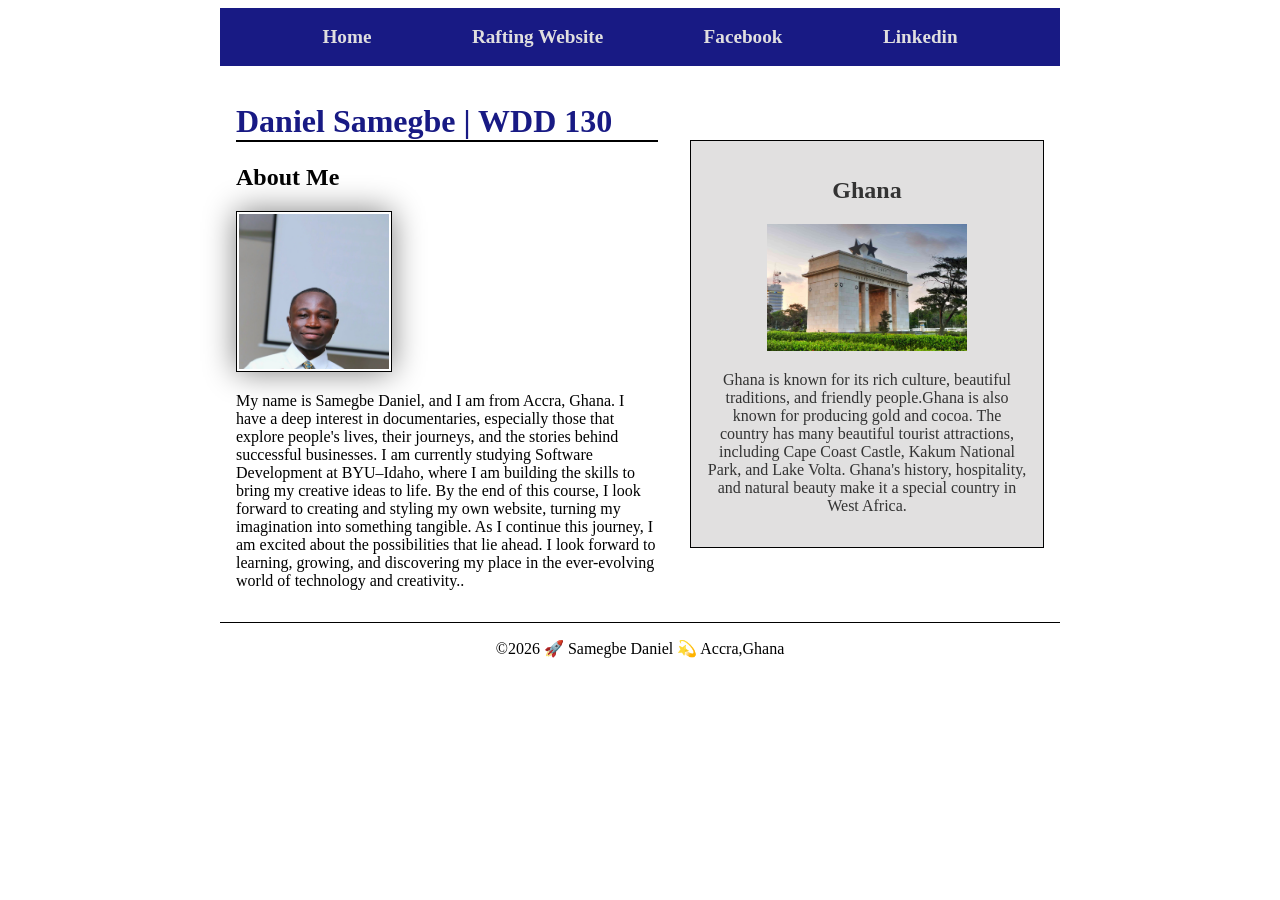
<file: index.html>
<!DOCTYPE html>
<html lang="en">

<head>
    <meta charset="UTF-8">
    <meta name="viewport" content="width=device-width, initial-scale=1.0">
    <meta name="description" content="Welcome to Daniel Samegbe’s personal home page! This is my first-ever web page,studying Web Development.">
    <meta name="author" content="Daniel Samegbe" > 
   
    <title>Daniel Samegbe | WDD 130</title>
    <link rel="stylesheet" href="styles/styles.css">
</head>

<body>
    <header>
        <nav>
            <a href="#">Home</a>
            <a href="wwr/">Rafting Website</a>
            <a href="https://www.facebook.com/">Facebook</a>
            <a href="https://www.linkedin.com/">Linkedin</a>
        </nav>
       
    </header>
<div class="grid">
    <main>
        <h1>Daniel Samegbe | WDD 130</h1>
        <h2>About Me</h2>
        <img src="images/profile.jpg" alt="Portrait of Samegbe Daniel." width="200">
        <p> My name is Samegbe Daniel, and I am from Accra, Ghana. I have a deep interest in documentaries, especially those that explore people's lives, their journeys, and the stories behind successful businesses.

            I am currently studying Software Development at BYU–Idaho, where I am building the skills to bring my creative ideas to life. By the end of this course, I look forward to creating and styling my own website, turning my imagination into something tangible.

            As I continue this journey, I am excited about the possibilities that lie ahead. I look forward to learning, growing, and discovering my place in the ever-evolving world of technology and creativity..</p> 
              
</main>

<aside>
    <h2> Ghana </h2>
    <img src="images/independence.jpg" alt="Independence Square.">
    <p> Ghana is known for its rich culture, beautiful traditions, and friendly people.Ghana is also known for producing gold and cocoa.
        The country has many beautiful tourist attractions, including Cape Coast Castle, Kakum National Park, and Lake Volta. Ghana's history, hospitality, and natural beauty make it a special country in West Africa.</p>
</aside>
</div>
    <footer>
        <p>&copy;2026 🚀 Samegbe Daniel 💫 Accra,Ghana</p>
    </footer>
</body>

</html>
</file>
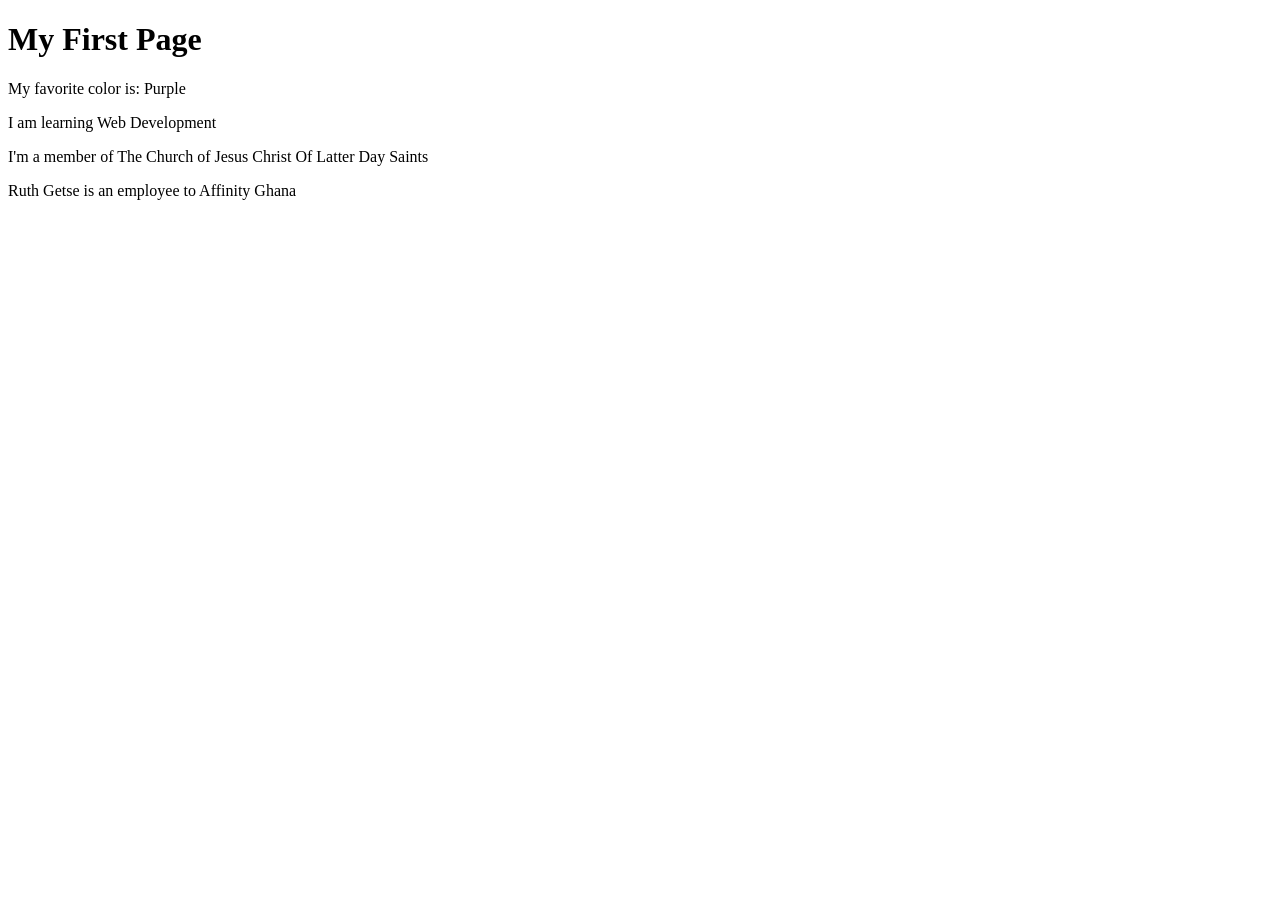
<file: week01/first-page.html>
<!DOCTYPE html>
<html lang="en">

<head>
    <meta charset="UTF-8">
    <meta name="viewport" content="width=device-width, initial-scale=1.0">
    <title>My First Page</title>
</head>

<body>
    <h1>My First Page</h1>
    <p>My favorite color is: Purple </p>
    <p>I am learning Web Development </p>
    <p> I'm a member of The Church of Jesus Christ Of Latter Day Saints</p>
    <p> Ruth Getse is an employee to Affinity Ghana </p>
</body>

</html>
</file>
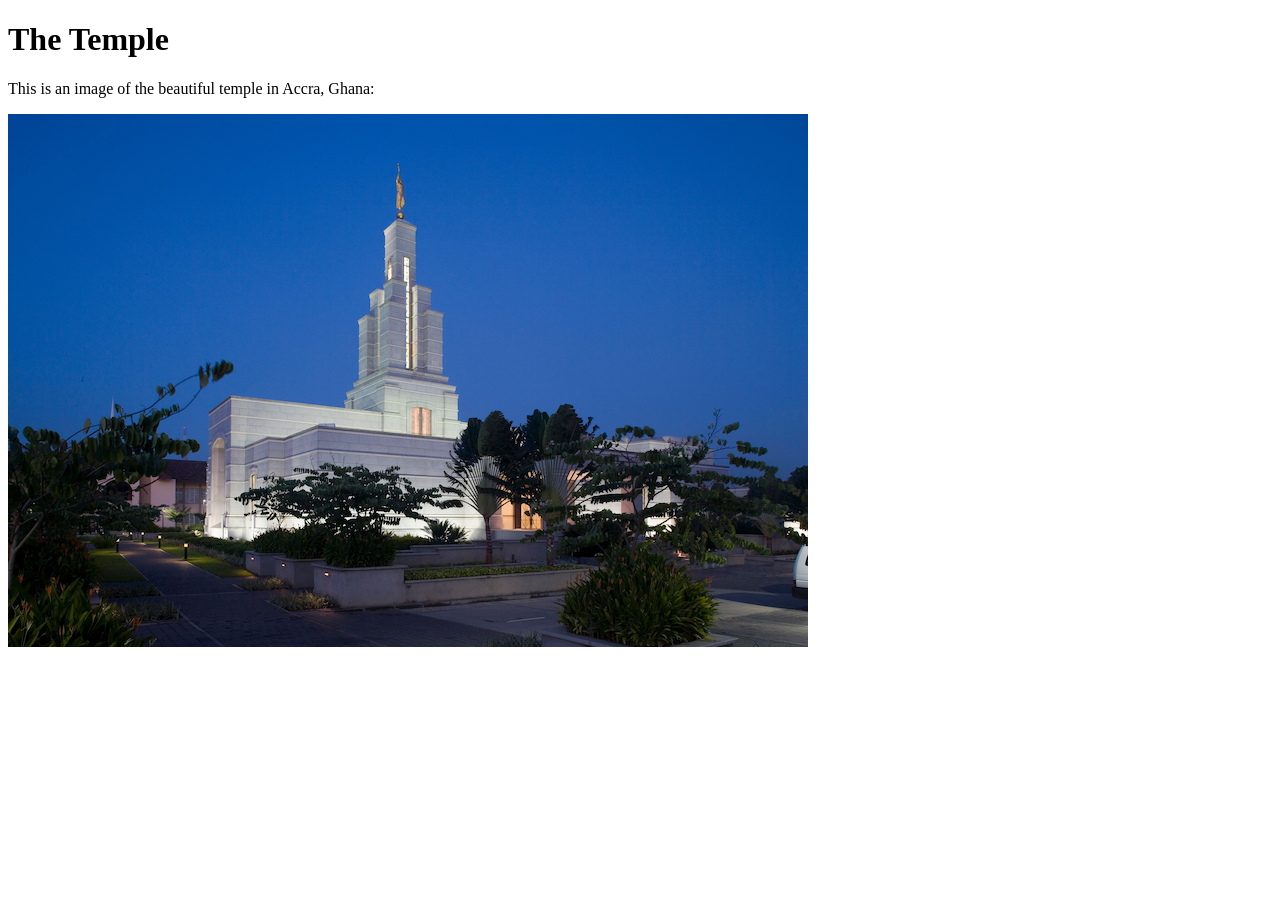
<file: week01/images-solution.html>
<!DOCTYPE html>
<html lang="en">

<head>
    <meta charset="UTF-8">
    <meta name="viewport" content="width=device-width, initial-scale=1.0">
    <title>Temple Image</title>
</head>

<body>
    <h1>The Temple</h1>
    <p>This is an image of the beautiful temple in Accra, Ghana:</p>
    <img src="images/temple-small.jpg" alt="The Accra Ghana Temple">

</body>

</html>
</file>
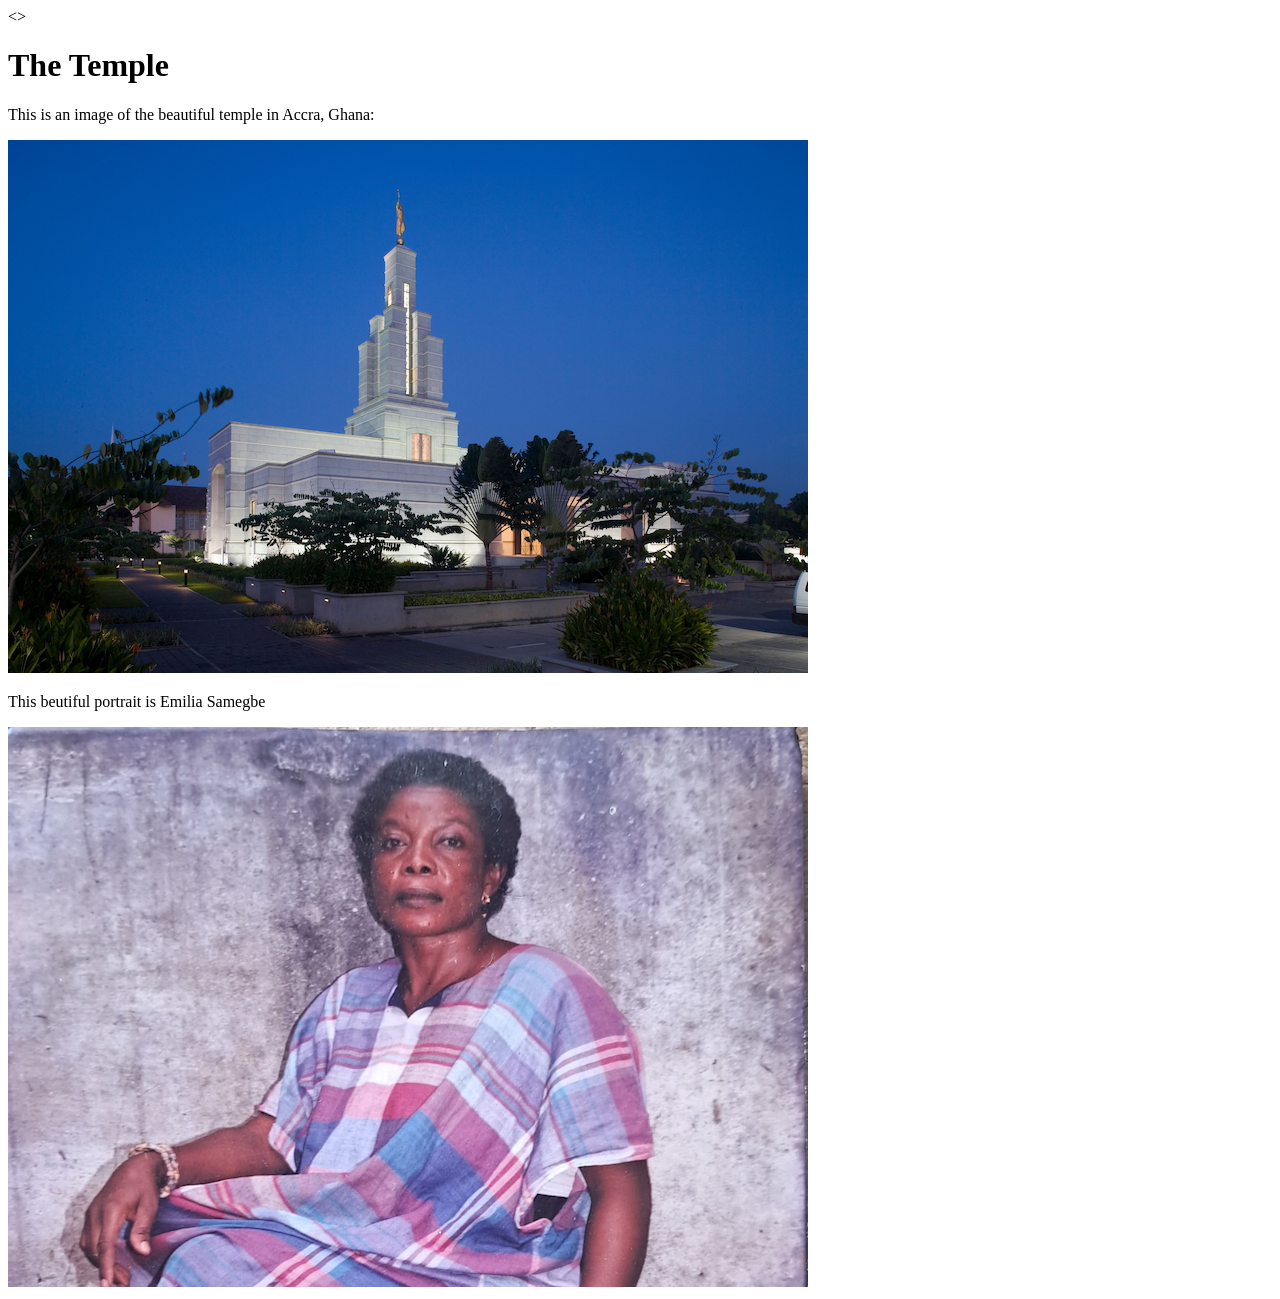
<file: week01/images.html>
<!DOCTYPE html>
<html lang="en">

<head>
    <meta charset="UTF-8">
    <meta name="viewport" content="width=device-width, initial-scale=1.0">
    <title>Temple Image</title>
</head>

<>
    <h1>The Temple</h1>
    <p>This is an image of the beautiful temple in Accra, Ghana:</p>
    <img src="images/temple-small.jpg" alt="The Accra Ghana Temple">

    <p> This beutiful portrait is Emilia Samegbe</p>
    <img src="images/New 2.jpg" alt=" Emilia Samegbe">

</html>
</file>
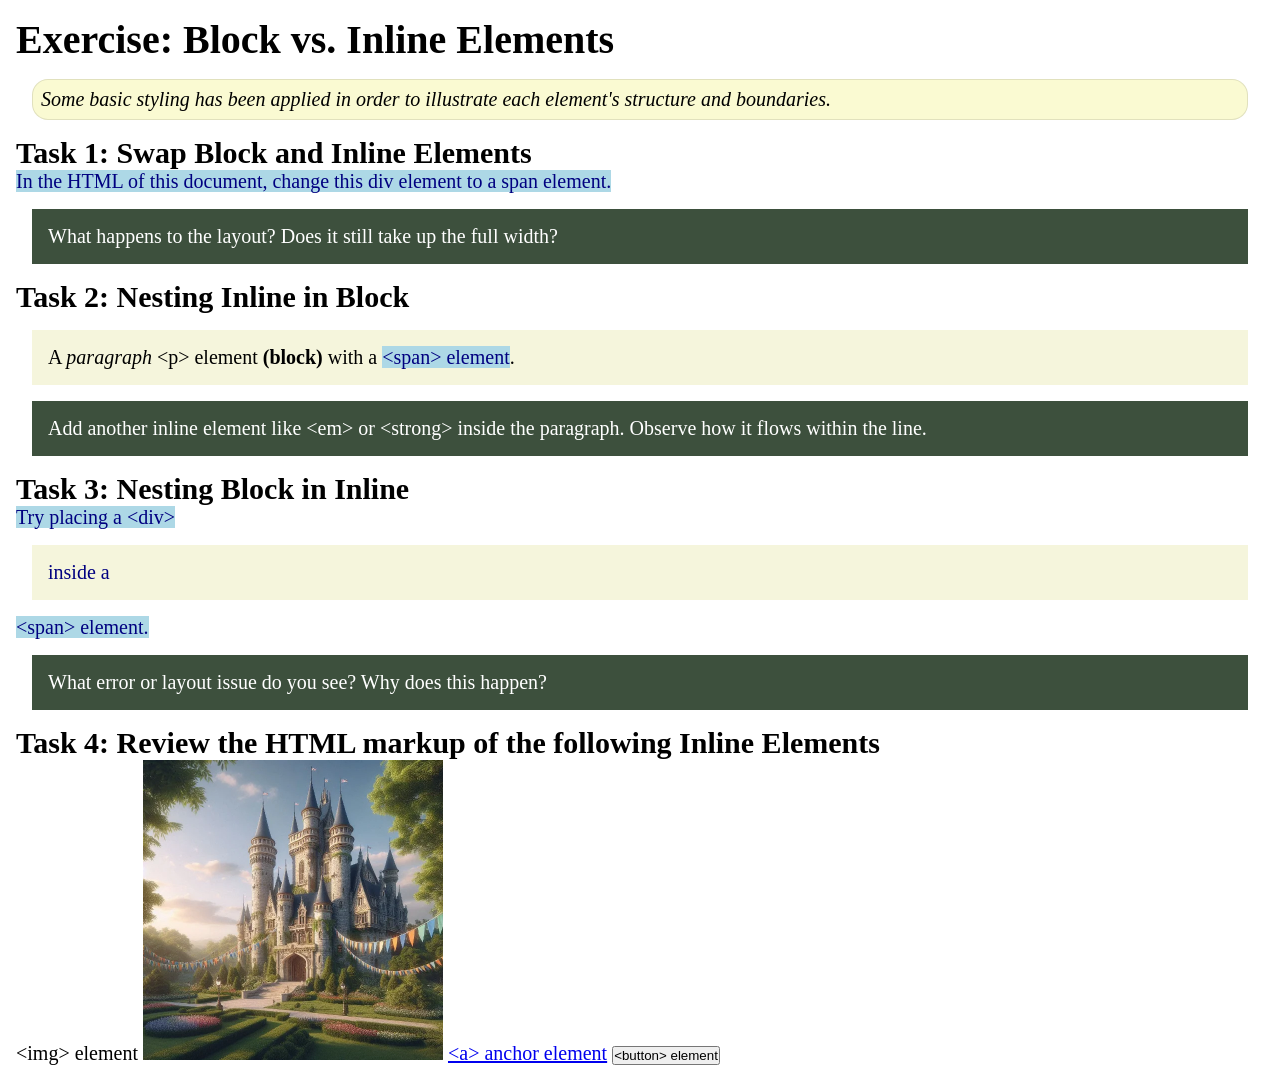
<file: week02/block-vs-inline.html>
<!DOCTYPE html>
<html lang="en">

<head>
    <meta charset="UTF-8">
    <meta name="viewport" content="width=device-width, initial-scale=1.0">
    <title>Exercise: Block vs. Inline Elements</title>
    <link rel="stylesheet" href="styles/block-vs-inline.css">
</head>

<body>
    <main>
        <h1>Exercise: Block vs. Inline Elements</h1>
        <p class="note">Some basic styling has been applied in order to illustrate each element's structure and boundaries.</p>

        <h2>Task 1: Swap Block and Inline Elements</h2>
        <span>In the HTML of this document, change this div element to a span element.</span>

        <p class="question">What happens to the layout? Does it still take up the full width?</p>

        <h2>Task 2: Nesting Inline in Block</h2>
        <p>A <em>paragraph</em> &lt;p&gt; element <strong>(block)</strong> with a <span>&lt;span&gt; element</span>.</p>
        <p class="question">Add another inline element like &lt;em&gt; or &lt;strong&gt; inside the paragraph. Observe how it flows within the line.</p>

        <h2>Task 3: Nesting Block in Inline</h2>
        <span> Try placing a &lt;div&gt; <div>inside a</div>&lt;span&gt; element.</span>
        <p class="question">What error or layout issue do you see? Why does this happen?</p>

        <h2>Task 4: Review the HTML markup of the following Inline Elements</h2>
        &lt;img&gt; element
        <img src="images/castle.webp" alt="placeholder image (images are inline)" width="300" height="300">
        <a href="https://churchofjesuschrist.org">&lt;a&gt; anchor element</a>
        <button type="button">&lt;button&gt; element</button>
    </main>
</body>

</html>
</file>
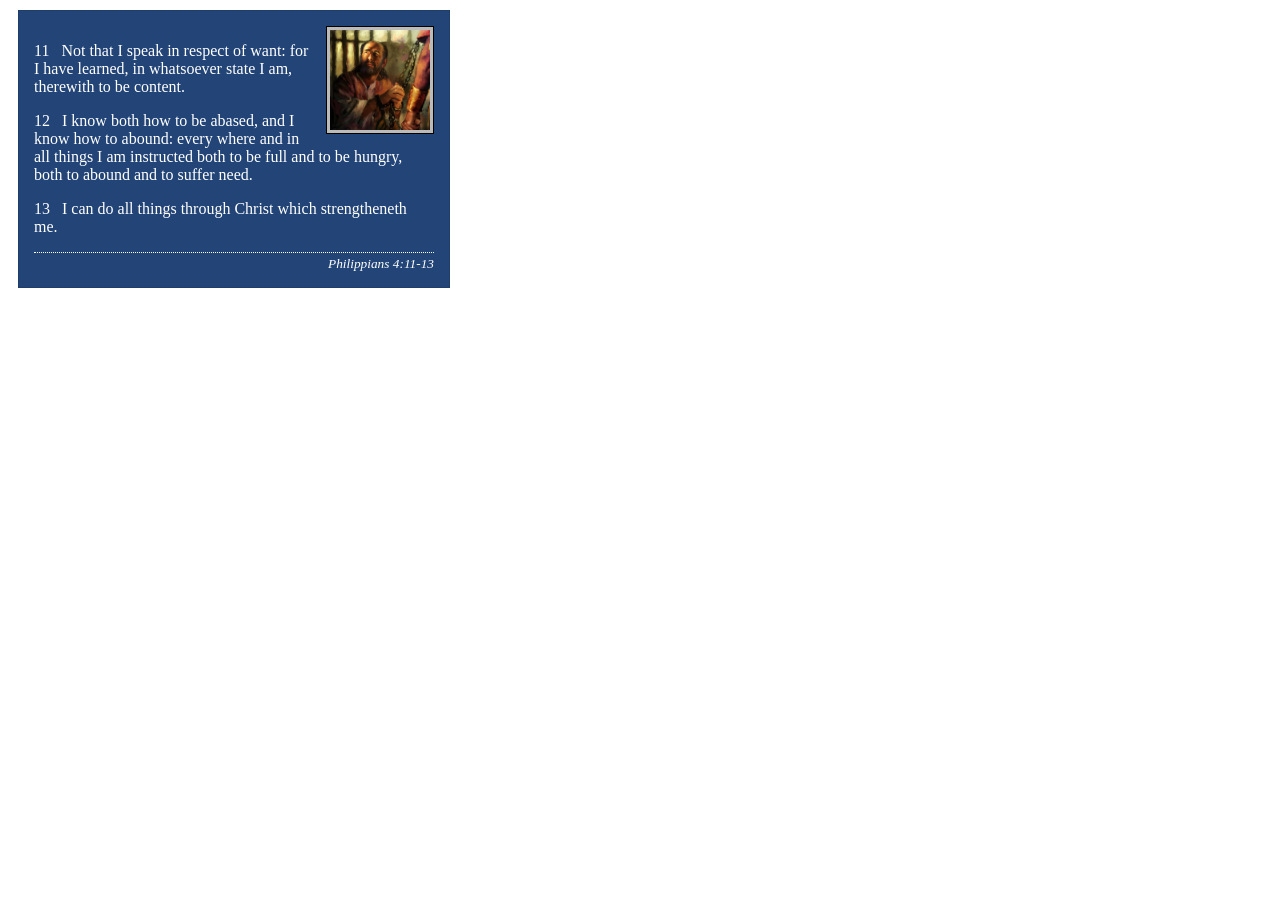
<file: week02/box-model-solution.html>
<!DOCTYPE html>
<html lang="en">

<head>
    <meta charset="UTF-8">
    <meta name="viewport" content="width=device-width, initial-scale=1.0">
    <title>Box Model Activity</title>
    <link rel="stylesheet" href="styles/box-model-solution.css">
</head>

<body>
    <main>
        <div class="callout">
            <img src="images/apostle-paul-imprisoned.webp" alt="Paul the Apostle - Imprisoned in Rome" width="200" height="200">
            <blockquote>
                <p>11 &nbsp; Not that I speak in respect of want: for I have learned, in whatsoever state I am, therewith to be content.</p>
                <p>12 &nbsp; I know both how to be abased, and I know how to abound: every where and in all things I am instructed both to be full and to be hungry, both to abound and to suffer need.</p>
                <p>13 &nbsp; I can do all things through Christ which strengtheneth me.</p>
            </blockquote>
            <cite>Philippians 4:11-13</cite>
        </div>
    </main>
</body>

</html>
</file>
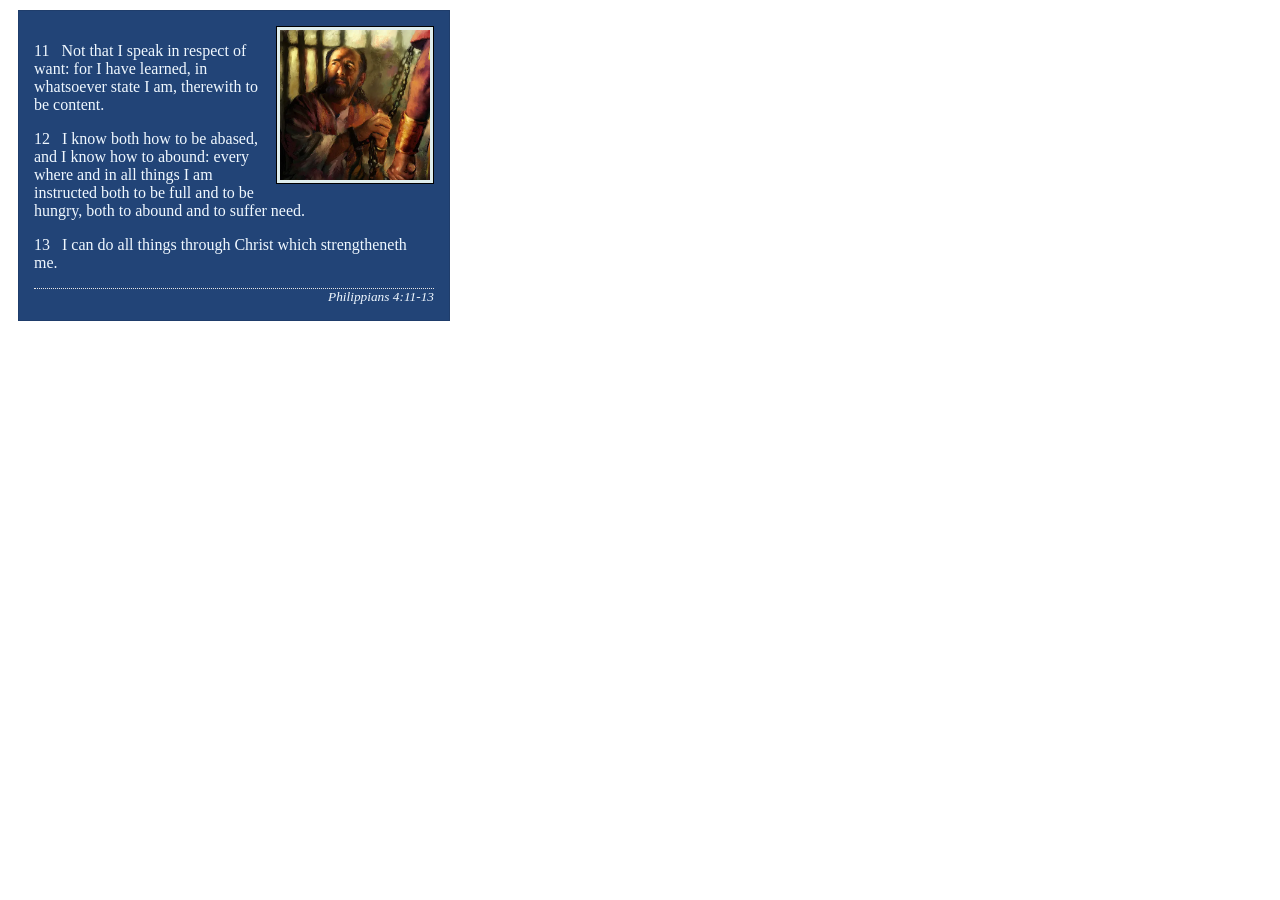
<file: week02/box-model.html>
<!DOCTYPE html>
<html lang="en">

<head>
    <meta charset="UTF-8">
    <meta name="viewport" content="width=device-width, initial-scale=1.0">
    <title>Box Model Activity</title>
    <link rel="stylesheet" href="styles/box-model.css">
</head>

<body>
    <main>
        <div class="callout">
            <img src="images/apostle-paul-imprisoned.webp" alt="Paul the Apostle - Imprisoned in Rome" width="200" height="200">
            <blockquote>
                <p>11 &nbsp; Not that I speak in respect of want: for I have learned, in whatsoever state I am, therewith to be content.</p>
                <p>12 &nbsp; I know both how to be abased, and I know how to abound: every where and in all things I am instructed both to be full and to be hungry, both to abound and to suffer need.</p>
                <p>13 &nbsp; I can do all things through Christ which strengtheneth me.</p>
            </blockquote>
            <cite>Philippians 4:11-13</cite>


        </div>
    </main>
</body>

</html>
</file>
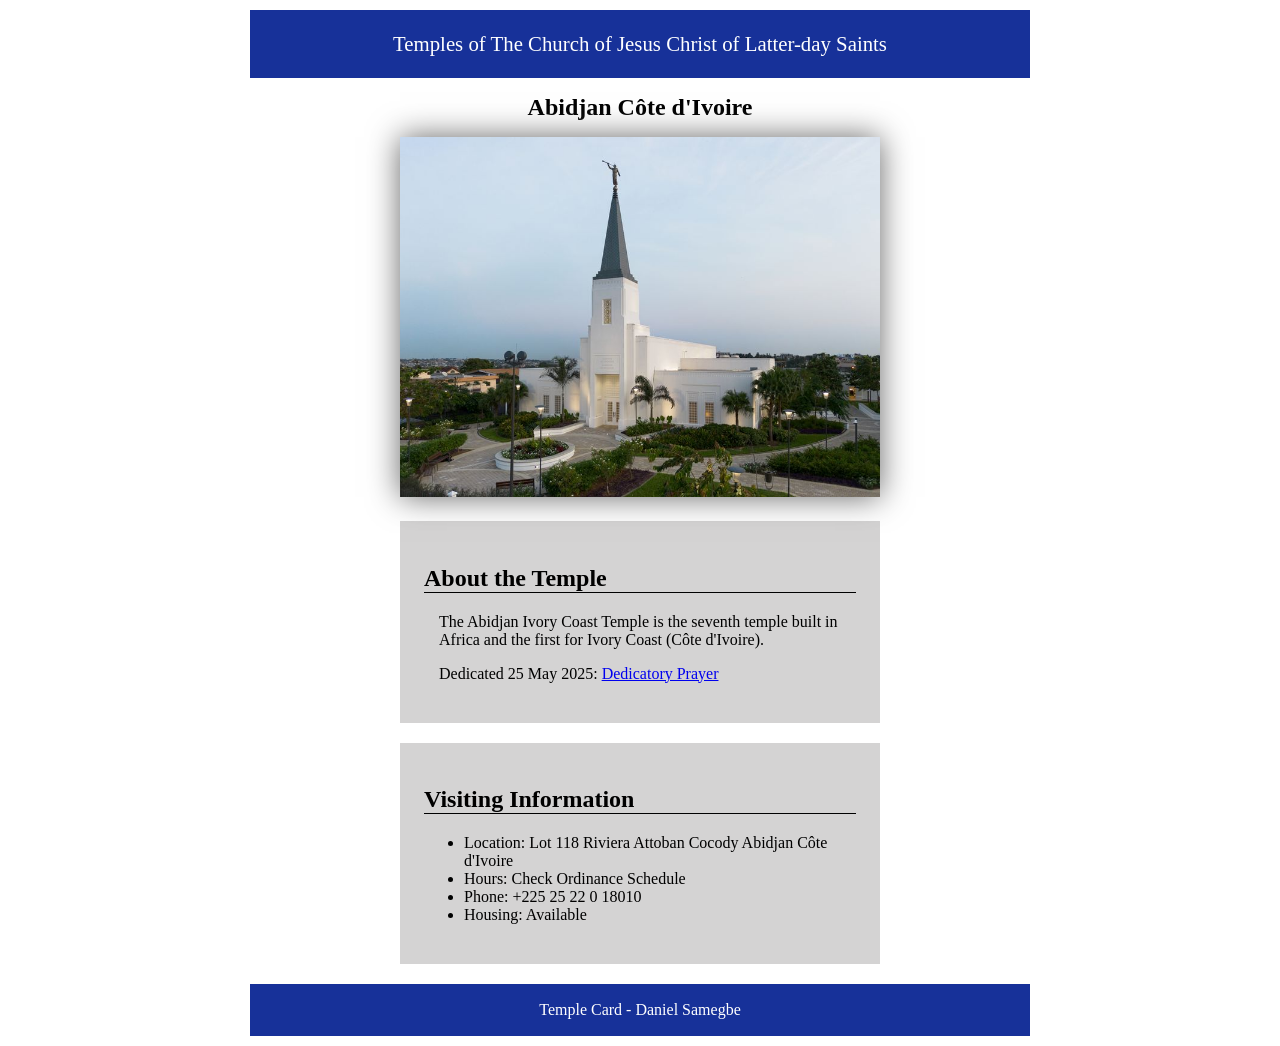
<file: week02/temple.html>
<!DOCTYPE html>
<html lang="en">

<head>
    <meta charset="UTF-8">
    <meta name="viewport" content="width=device-width, initial-scale=1.0">
    <title>Temple Card - Abidjan Côte d'Ivoire</title>
</head>

<body>
    <header>
        <p>Temples of The Church of Jesus Christ of Latter-day Saints</p>
        <link rel="stylesheet" href="styles/temple.css">
    </header>
    <main>
        <h1>Abidjan Côte d'Ivoire</h1>
        <picture>
            <img src="images/abidjan-ivory-coast.jpeg" alt="Abidjan Côte d'Ivoire Temple">
        </picture>
        <section>
            <h2>About the Temple</h2>
            <p>The Abidjan Ivory Coast Temple is the seventh temple built in Africa and the first for Ivory Coast (Côte d'Ivoire).</p>
            <p>Dedicated 25 May 2025: <a href="https://www.churchofjesuschrist.org/temples/dedicatory-prayer/abidjan-ivory-coast-temple/2025-05-25?lang=eng" target="_blank" rel="noopener noreferrer">Dedicatory Prayer</a></p>
        </section>
        <section>
            <h2>Visiting Information</h2>
            <ul>
                <li>Location: Lot 118 Riviera Attoban Cocody Abidjan Côte d'Ivoire</li>
                <li>Hours: Check Ordinance Schedule</li>
                <li>Phone: +225 25 22 0 18010</li>
                <li>Housing: Available</li>
            </ul>
        </section>
    </main>
    <footer>
        <p>Temple Card - Daniel Samegbe</p>
    </footer>
</body>

</html>
</file>
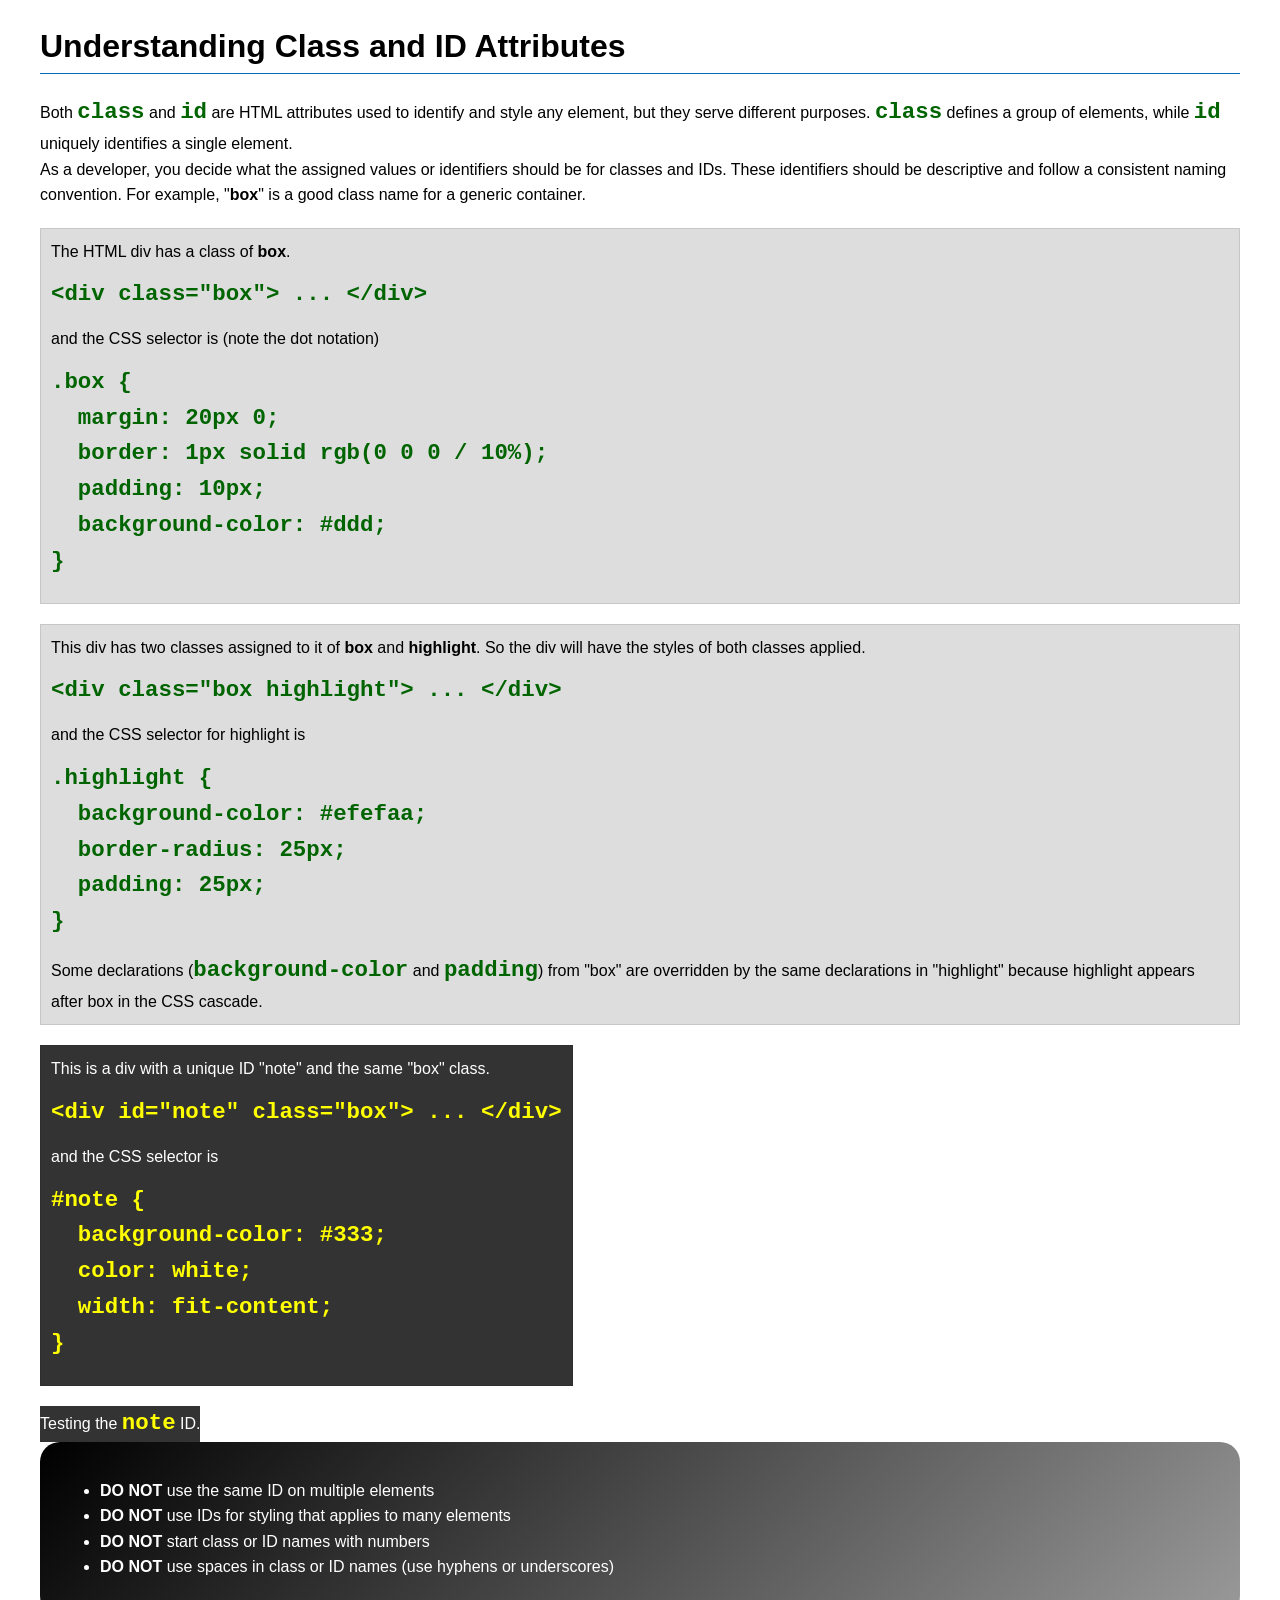
<file: week03/class-and-id.html>
<!DOCTYPE html>
<html lang="en">

<head>
    <meta charset="UTF-8">
    <meta name="viewport" content="width=device-width, initial-scale=1.0">
    <title>Class vs ID Attributes</title>
    <link rel="stylesheet" href="styles/class-and-id.css">
</head>

<body>
    <h1>Understanding Class and ID Attributes</h1>
    <p>Both <code>class</code> and <code>id</code> are HTML attributes used to identify and style any element, but they serve different purposes. <code>class</code> defines a group of elements, while <code>id</code> uniquely identifies a single element.</p>
    <p>As a developer, you decide what the assigned values or identifiers should be for classes and IDs. These identifiers should be descriptive and follow a consistent naming convention. For example, "<strong>box</strong>" is a good class name for a generic container.</p>
    <div class="box">
        <p>The HTML div has a class of <strong>box</strong>.</p>
        <pre><code class="html">&lt;div class="box"&gt; ... &lt;/div&gt;</code></pre>
        and the CSS selector is (note the dot notation)
        <pre><code class="css">.box {
  margin: 20px 0;
  border: 1px solid rgb(0 0 0 / 10%);
  padding: 10px;
  background-color: #ddd; 
}</code></pre>
    </div>

    <div class="box ">
        <p>This div has two classes assigned to it of <strong>box</strong> and <strong>highlight</strong>. So the div will have the styles of both classes applied.</p>
        <pre><code class="html">&lt;div class="box highlight"&gt; ... &lt;/div&gt;</code></pre>
        and the CSS selector for highlight is
        <pre><code class="css">.highlight {
  background-color: #efefaa;
  border-radius: 25px;
  padding: 25px;
}</code></pre>
        <p>Some declarations (<code>background-color</code> and <code>padding</code>) from "box" are overridden by the same declarations in "highlight" because highlight appears after box in the CSS cascade.</p>
    </div>

    <div id="note" class="box">
        <p>This is a div with a unique ID "note" and the same "box" class.</p>
        <pre><code class="html">&lt;div id="note" class="box"&gt; ... &lt;/div&gt;</code></pre>
        and the CSS selector is
        <pre><code class="css">#note {
  background-color: #333;
  color: white;
  width: fit-content;
}</code></pre>
    </div>

    <div id="note">
        <p>Testing the <code>note</code> ID.</p>
    </div>

    <section id="best-practice">
        <ul>
            <li><strong>DO NOT</strong> use the same ID on multiple elements</li>
            <li><strong>DO NOT</strong> use IDs for styling that applies to many elements</li>
            <li><strong>DO NOT</strong> start class or ID names with numbers</li>
            <li><strong>DO NOT</strong> use spaces in class or ID names (use hyphens or underscores)</li>
        </ul>
    </section>

</body>

</html>
</file>
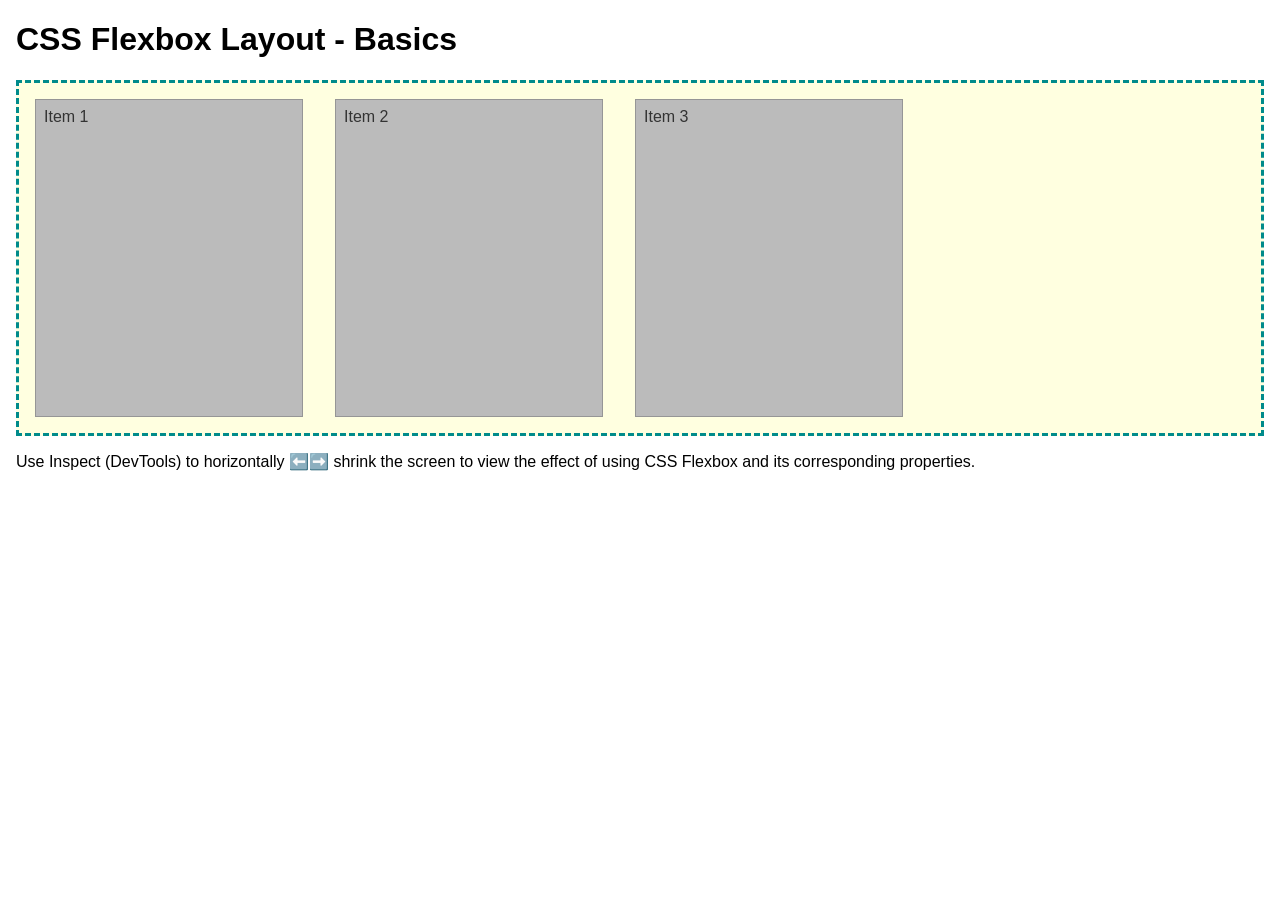
<file: week04/flexbox-layout.html>
<!DOCTYPE html>
<html lang="en">

<head>
    <meta charset="UTF-8">
    <meta name="viewport" content="width=device-width, initial-scale=1.0">
    <title>CSS Flexbox Layout - Basics</title>
    <link rel="stylesheet" href="styles/flexbox.css">
</head>

<body>
    <main>
        <h1>CSS Flexbox Layout - Basics</h1>
        <div class="flex-container">
            <div class="flex-item item1">Item 1</div>
            <div class="flex-item item2">Item 2</div>
            <div class="flex-item item3">Item 3</div>
        </div>
        <p>Use Inspect (DevTools) to horizontally ⬅️➡️ shrink the screen to view the effect of using CSS Flexbox and its corresponding properties.</p>
    </main>
</body>

</html>
</file>
<file: styles/styles.css>
:root{
    --heading-background-and-text-color: #181a84;
    --border: 1px solid black;
}

nav {
    background-color: var(--heading-background-and-text-color);
    padding: 10px;
    display: flex;
    justify-content: space-evenly;
    align-items: center;
}

nav a {
    color: rgb(224, 223, 223);
    display: block;
    padding: 0.5rem;
    text-decoration: none;
    font-size: 1.2rem;
    font-weight: 700;
}

h1 {
    color: var(--heading-background-and-text-color);
    border-bottom: 2px solid black;
}

main img {
    width: 150px;
    height: auto;
    border: var(--border);
    padding: 2px;
    box-shadow: 0 0 30px gray;
}

p {
    padding: 0;
}

.grid{
    display: grid;
    align-items: center;
}

main{
    max-width: 840px;
    grid-column: 1/2;
    margin: 1rem;
   

}

aside{
    width: 20rem;
    position: relative;
    grid-column: 2/3;
    grid-row: 1/2;
    margin: 1rem;
    border: var(--border); 
    padding: 1rem;
    background-color: #e1e0e0;
    color: #333;
    text-align: center;
    
}

aside img{
    width: 200px;
    height: auto;
}


footer {
    margin-top: 15px;
    border-top: 1px solid #000;
    text-align: center;
}

header, .grid, footer {
    max-width: 840px;
    margin: 0 auto;
}
</file>
<file: week02/styles/block-vs-inline.css>
* {
    margin: 0;
    padding: 0;
}

body {
    font-size: 20px;
    margin: 1rem;
}

p,
div {
    background-color: beige;
    margin: 1rem;
    padding: 1rem;
}

span {
    color: navy;
    background-color: lightblue;
}

code {
    margin: 0;
    padding: 0;
    color: green;
    font-size: 1.2rem;
}

.note {
    font-style: italic;
    background-color: lightgoldenrodyellow;
    border-radius: 1rem;
    border: 1px solid rgb(0 0 0 / 10%);
    margin: 1rem;
    padding: .5rem;
}

.question {
    background-color: #3d503d;
    color: #fff;
}
</file>
<file: week02/styles/box-model-solution.css>
.callout {
    max-width: 400px;
    margin: 10px;
    border: 1px solid rgb(0 0 0 / 10%);
    padding: 15px;
    background-color: #247;
    color: #fff;
}

.callout img {
    float: right;
    margin: 0 0 10px 15px;
    border: 1px solid #000;
    padding: 3px;
    background-color: #bbb;
    width: 100px;
    height: auto;
}

blockquote {
    margin: 0;
}

cite {
    display: block;
    border-top: 1px dotted #fff;
    padding-top: 3px;
    text-align: right;
    font-size: smaller;
}
</file>
<file: week02/styles/box-model.css>
.callout {
    background-color: #247;
    color: aliceblue;
    max-width: 400px;
    margin: 10px;
    border: 1px solid rgb(0 0 0 /0.1);
    padding: 15px;   
}

.callout img {
    float:right;
    margin: 0 0 10px 15px;
    background-color: rgb(222, 237, 237);
    border:1px solid #000;
    padding: 3px;
    width:150px; 
    height: auto;
}

blockquote {
   margin: 0;
}

cite {
    border-top: 1px dotted rgb(235, 232, 232);
    display: block;
    text-align: right;
    font-size: smaller;
}
</file>
<file: week02/styles/temple.css>
header {
    background-color: rgb(60, 9, 230);
    color: white;
    padding: 10px;
}

body {
    width: 800px;
    margin: auto;
}

main {
    width: 60%;
    margin: auto;
}

header,
footer {
    background-color: #173199;
    text-align: center;
    color: #fff;
    padding: 1px;
    font-size: 1.3rem;
    margin: 10px;
}

footer {
    font-size: 1rem;
}

h1 {
    text-align: center;
    font-size: 1.5rem;

}

img {
    width: 100%;
    margin: auto;
    box-shadow: 0 0 30px #666;
}

section {
    width: 90%;
    background-color: #d4d3d3;
    padding: 5%;
    margin: 20px auto;
}

h2 {
    border-bottom: 1px solid black;
}

section p {
    margin-left: 15px;
}

section ul {
    margin-left: -1opx;
}
</file>
<file: week03/styles/class-and-id.css>
body {
    font-family: Arial, sans-serif;
    line-height: 1.6;
    margin: 0;
    padding: 0 40px;
}

h1 {
    border-bottom: 1px solid rgb(0 110 182);
    padding-bottom: 0;
}

p {
    margin: 0;
}

code {
    color: darkgreen;
    font-weight: 700;
    font-size: 1.4rem;
}

/* Class examples - can be reused */
.box {
    margin: 20px 0;
    border: 1px solid rgb(0 0 0 / 10%);
    padding: 10px;
    background-color: #ddd;
    /* this is shorthand for #dddddd */
}

.highlight {
    background-color: #efefaa;
    border-radius: 25px;
    padding: 25px;
}

/* ID examples - should be unique */

#note {
    background-color: #333;
    color: white;
    width: fit-content;
}

#note code {
    color: yellow;
}

#best-practice {
    background: linear-gradient(135deg, #000 0%, #999 100%);
    color: white;
    border-radius: 20px;
    padding: 20px;
}
</file>
<file: week04/styles/flexbox.css>
body {
    font-family: Helvetica, Arial, sans-serif;
    margin: 1rem;
}

.flex-container {
    border: 3px dashed darkcyan;
    background-color: lightyellow;
    display: flex;
    flex-wrap: wrap;
}

.flex-item {
    width: 250px;
    margin: 1rem;
    border: 1px solid rgb(0 0 0 / 20%);
    padding: 0.5rem;
    background-color: #bbb;
    color: #333;
}

.item1 {
    min-height: 100px;
}

.item2 {
    min-height: 200px;
}

.item3 {
    min-height: 300px;
}
</file>
